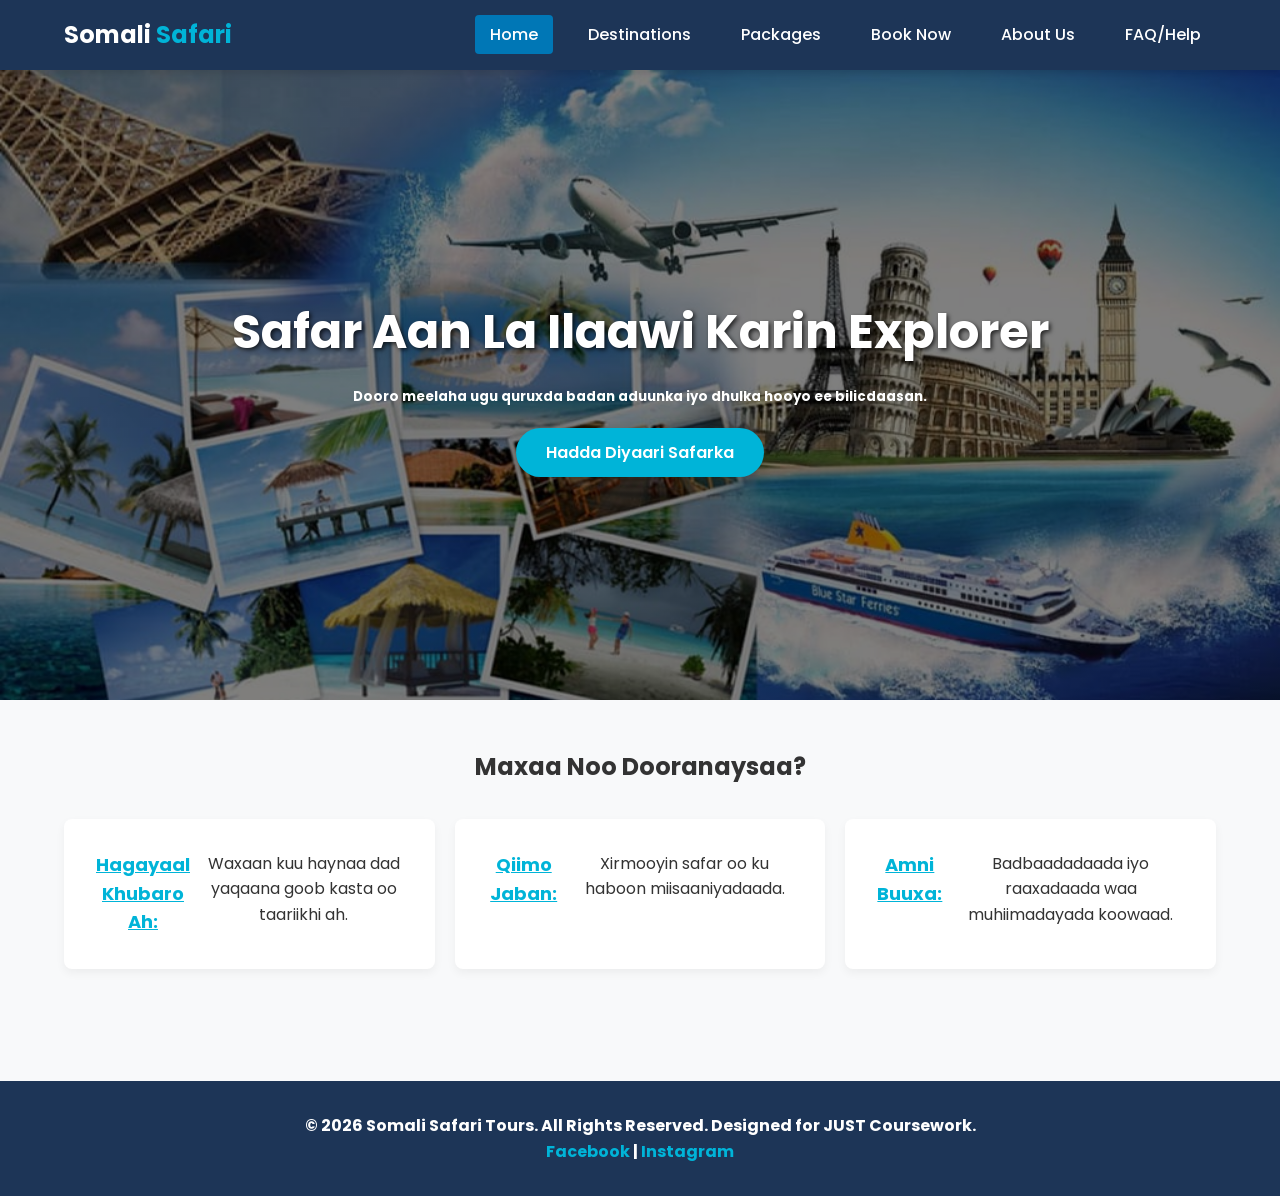
<file: index.html>
<!DOCTYPE html>
<html lang="so">
<head>
    <link rel="stylesheet" href="css/style.css">
    <meta charset="UTF-8">
    <meta name="viewport" content="width=device-width, initial-scale=1.0">
    <meta name="description" content="Ku raca safarada ugu xiisaha badan Soomaaliya iyo daafaha caalamka adigoo isticmaalaya Somali Safari Tours.">
    <title>Somali Safari Tours | Home</title>
    <link rel="icon" type="image/svg+xml" href="images/favicon.svg">
    <!-- Google Fonts -->
    <link rel="preconnect" href="https://fonts.googleapis.com">
    <link rel="preconnect" href="https://fonts.gstatic.com" crossorigin>
    <link href="https://fonts.googleapis.com/css2?family=Poppins:wght@300;400;600;700&family=Roboto:wght@400;500&display=swap" rel="stylesheet">
</head>
<body>

    <!-- Header & Navigation -->
    <header class="main-header">
        <div class="logo">
            <h2>Somali <span>Safari</span></h2>
        </div>
        <nav class="navbar">
            <ul>
                <li><a href="index.html" class="active">Home</a></li>
                <li><a href="gallery.html">Destinations</a></li>
                <li><a href="package.html">Packages</a></li>
                <li><a href="booking.html">Book Now</a></li>
                <li><a href="about.html">About Us</a></li>
                <li><a href="faq.html">FAQ/Help</a></li>
            </ul>
        </nav>
    </header>

    <!-- Main Content -->
    <main>
        <!-- Hero Section -->
        <section class="hero-section">
            <div class="hero-content">
                <h1>Safar Aan La Ilaawi Karin Explorer</h1>
                <p class="trvel"><h5>Dooro meelaha ugu quruxda badan aduunka iyo dhulka hooyo ee bilicdaasan.</h5></p>
                <a href="booking.html" class="btn-primary">Hadda Diyaari Safarka</a>
            </div>
        </section>

        <!-- Features Section (Flexbox) -->
        <section class="features-section">
            <h2>Maxaa Noo Dooranaysaa?</h2>
            <div class="features-container">
                <article class="feature-box">
                    <h3>Hagayaal Khubaro Ah:</h3>
                    <p>Waxaan kuu haynaa dad yaqaana goob kasta oo taariikhi ah.</p>
                </article>
                <article class="feature-box">
                    <h3>Qiimo Jaban:</h3>
                    <p>Xirmooyin safar oo ku haboon miisaaniyadaada.</p>
                </article>
                <article class="feature-box">
                    <h3>Amni Buuxa:</h3>
                    <p>Badbaadadaada iyo raaxadaada waa muhiimadayada koowaad.</p>
                </article>
            </div>
        </section>
    </main>

    <!-- Footer -->
    <footer class="main-footer">
        <p>&copy; 2026 Somali Safari Tours. All Rights Reserved. Designed for JUST Coursework.</p>
        <div class="social-links">
            <a href="https://facebook.com" target="_blank">Facebook</a> | 
            <a href="https://instagram.com" target="_blank">Instagram</a>
        </div>
    </footer>

</body>
</html>
</file>
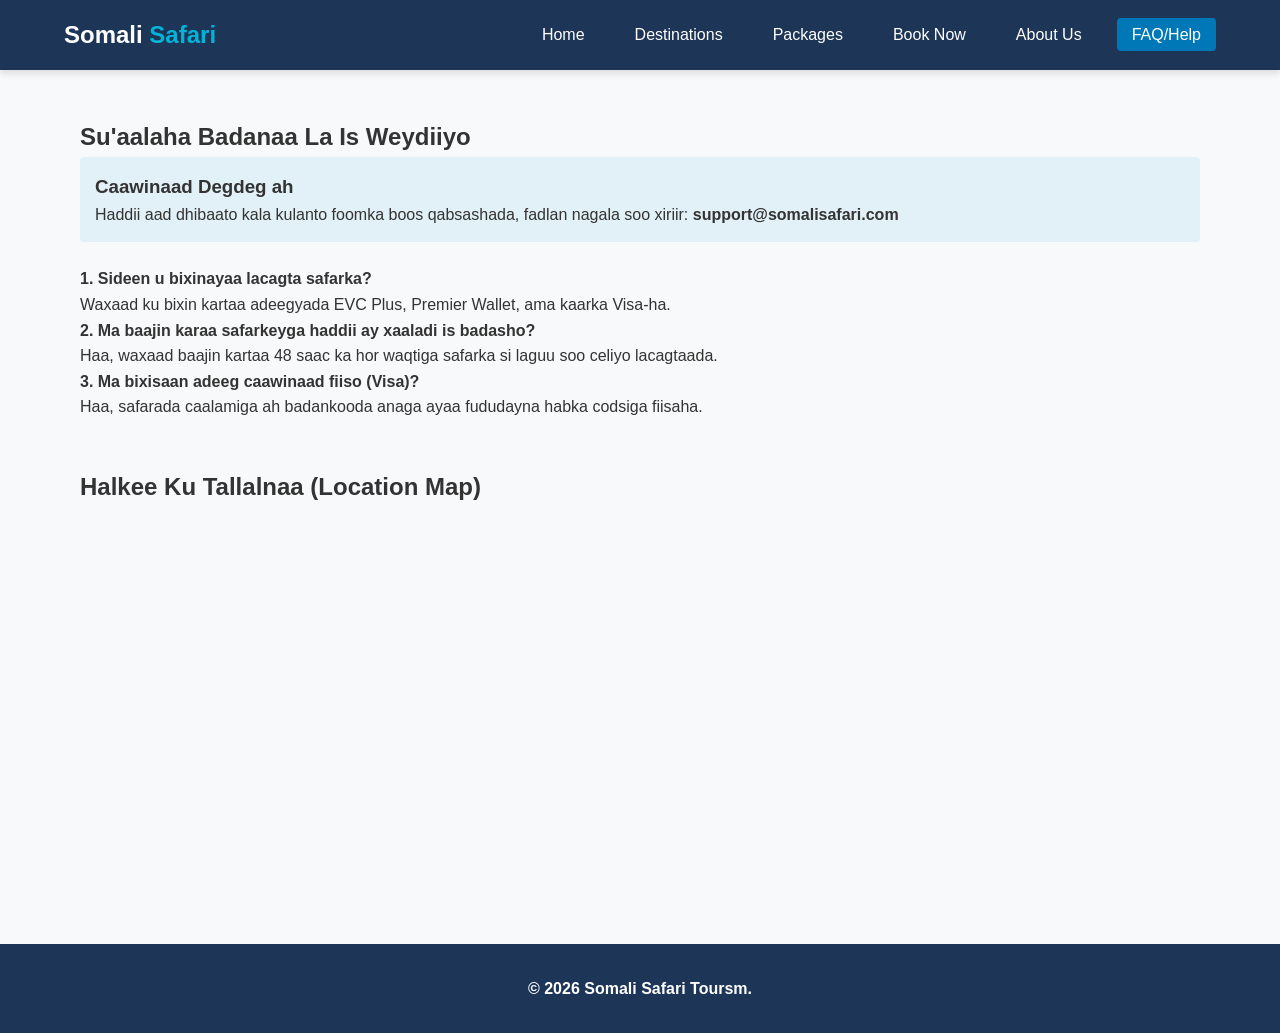
<file: faq.html>
<!DOCTYPE html>
<html lang="so">
<head>
    <link rel="stylesheet" href="css/style.css">
    <meta charset="UTF-8">
    <meta name="viewport" content="width=device-width, initial-scale=1.0">
    <title>FAQ & Help | Somali Safari</title>
    <link rel="icon" type="image/svg+xml" href="images/favicon.svg">
</head>
<body>

    <header class="main-header">
        <div class="logo"><h2>Somali <span>Safari</span></h2></div>
        <nav class="navbar">
            <ul>
                <li><a href="index.html">Home</a></li>
                <li><a href="gallery.html">Destinations</a></li>
                <li><a href="package.html">Packages</a></li>
                <li><a href="booking.html">Book Now</a></li>
                <li><a href="about.html">About Us</a></li>
                <li><a href="faq.html" class="active">FAQ/Help</a></li>
            </ul>
        </nav>
    </header>

    <main class="container">
        <section class="faq-section">
            <h1>Su'aalaha Badanaa La Is Weydiiyo</h1>
            
            <aside class="help-box">
                <h3>Caawinaad Degdeg ah</h3>
                <p>Haddii aad dhibaato kala kulanto foomka boos qabsashada, fadlan nagala soo xiriir: <strong>support@somalisafari.com</strong></p>
            </aside>

            <dl class="faq-list">
                <dt><strong>1. Sideen u bixinayaa lacagta safarka?</strong></dt>
                <dd>Waxaad ku bixin kartaa adeegyada EVC Plus, Premier Wallet, ama kaarka Visa-ha.</dd>

                <dt><strong>2. Ma baajin karaa safarkeyga haddii ay xaaladi is badasho?</strong></dt>
                <dd>Haa, waxaad baajin kartaa 48 saac ka hor waqtiga safarka si laguu soo celiyo lacagtaada.</dd>

                <dt><strong>3. Ma bixisaan adeeg caawinaad fiiso (Visa)?</strong></dt>
                <dd>Haa, safarada caalamiga ah badankooda anaga ayaa fududayna habka codsiga fiisaha.</dd>
            </dl>
        </section>

        <!-- Embedded Google Maps Requirement -->
        <section class="map-section">
            <h2>Halkee Ku Tallalnaa (Location Map)</h2>
            <div class="map-container">
                <iframe src="https://www.google.com/maps/embed?pb=!1m18!1m12!1m3!1d3986.9733246305615!2d45.33230431475514!3d2.044145998510168!2m3!1f0!2f0!3f0!3m2!1i1024!2i768!4f13.1!3m3!1m2!1s0x3d07db053f3605a9%3A0xb35a396b27e8a9f!2sJamhuriya%20University%20of%20Science%20and%20Technology!5e0!3m2!1sen!2sso!4v1700000000000!5m2!1sen!2sso" width="100%" height="350" style="border:0;" allowfullscreen="" loading="lazy"></iframe>
            </div>
        </section>
    </main>

    <footer class="main-footer">
        <p>&copy; 2026 Somali Safari Toursm.</p>
    </footer>

</body>
</html>
</file>
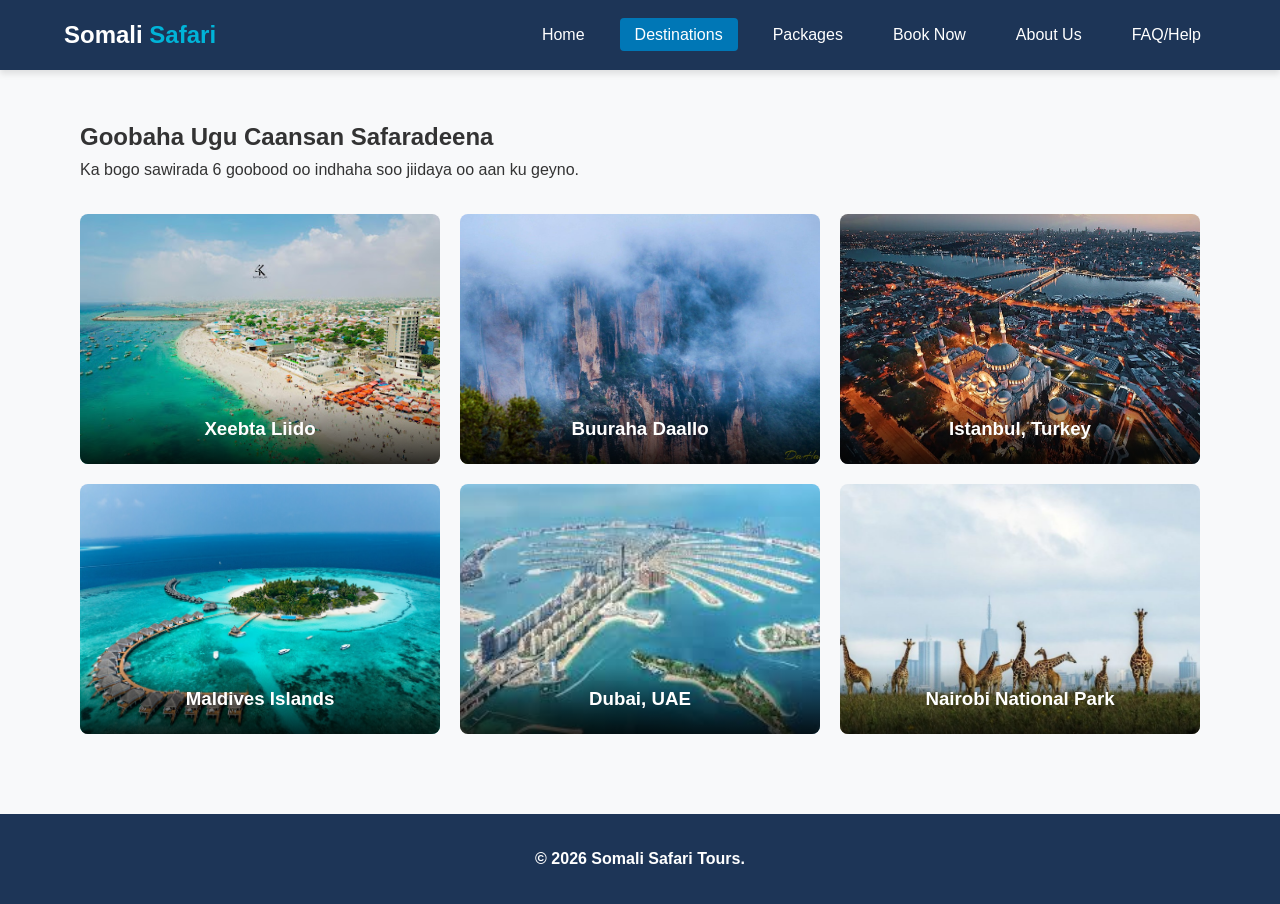
<file: gallery.html>
<!DOCTYPE html>
<html lang="so">
<head>
    <link rel="stylesheet" href="css/style.css">
    <meta charset="UTF-8">
    <meta name="viewport" content="width=device-width, initial-scale=1.0">
    <title>Destinations Gallery | Somali Safari</title>
    <link rel="icon" type="image/svg+xml" href="images/favicon.svg">
</head>
<body>

    <header class="main-header">
        <div class="logo"><h2>Somali <span>Safari</span></h2></div>
        <nav class="navbar">
            <ul>
                <li><a href="index.html">Home</a></li>
                <li><a href="gallery.html" class="active">Destinations</a></li>
                <li><a href="package.html">Packages</a></li>
                <li><a href="booking.html">Book Now</a></li>
                <li><a href="about.html">About Us</a></li>
                <li><a href="faq.html">FAQ/Help</a></li>
            </ul>
        </nav>
    </header>

    <main class="container">
        <section class="gallery-section">
            <h1>Goobaha Ugu Caansan Safaradeena</h1>
            <p>Ka bogo sawirada 6 goobood oo indhaha soo jiidaya oo aan ku geyno.</p>
            
            <!-- CSS Grid Gallery (6 Images) -->
            <div class="image-grid">
                <div class="grid-item">
                    <img src="images/liido.jpg" alt="Xeebta Liido ee Muqdisho">
                    <div class="overlay"><h3>Xeebta Liido</h3></div>
                </div>
                <div class="grid-item">
                    <img src="images/daallo.jpg" alt="Buuraha Daallo ee Sanaag">
                    <div class="overlay"><h3>Buuraha Daallo</h3></div>
                </div>
                <div class="grid-item">
                    <img src="images/turkey.jpg" alt="Magaalada Istanbul ee dalka Turkiga">
                    <div class="overlay"><h3>Istanbul, Turkey</h3></div>
                </div>
                <div class="grid-item">
                    <img src="images/maldives.jpg" alt="Jasiirada Maldives">
                    <div class="overlay"><h3>Maldives Islands</h3></div>
                </div>
                <div class="grid-item">
                    <img src="images/dubai.jpg" alt="Magaalada Dubai habeenkii">
                    <div class="overlay"><h3>Dubai, UAE</h3></div>
                </div>
                <div class="grid-item">
                    <img src="images/nairobi.jpg" alt="Beerta Xayawaanka ee Nairobi">
                    <div class="overlay"><h3>Nairobi National Park</h3></div>
                </div>
            </div>
        </section>
    </main>

    <footer class="main-footer">
        <p>&copy; 2026 Somali Safari Tours.</p>
    </footer>

</body>
</html>
</file>
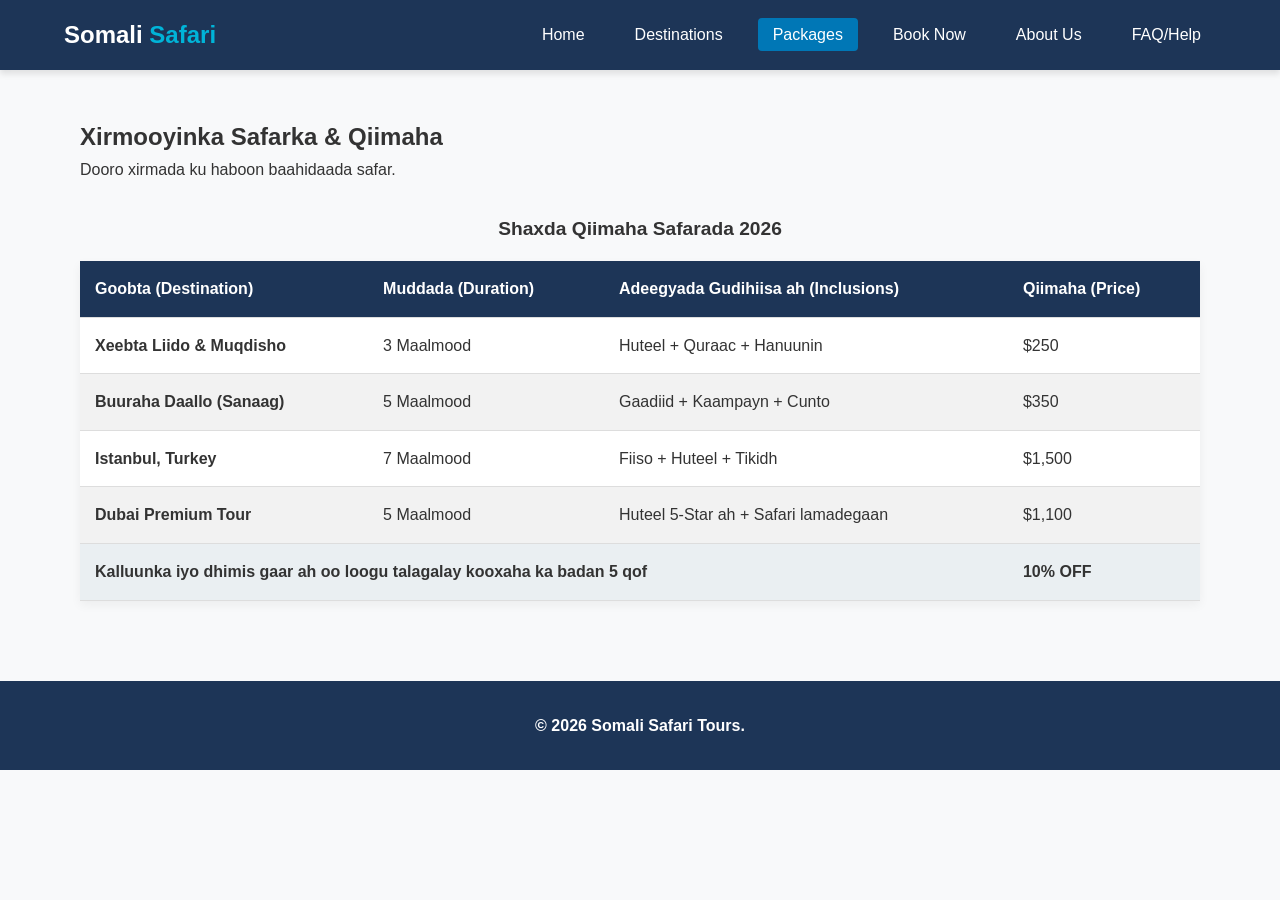
<file: package.html>
<!DOCTYPE html>
<html lang="so">
<head>
    <link rel="stylesheet" href="css/style.css">
    <meta charset="UTF-8">
    <meta name="viewport" content="width=device-width, initial-scale=1.0">
    <title>Tour Packages & Pricing | Somali Safari</title>
    <link rel="icon" type="image/svg+xml" href="images/favicon.svg">
</head>
<style>
    
</style>
<body>

    <header class="main-header">
        <div class="logo"><h2>Somali <span>Safari</span></h2></div>
        <nav class="navbar">
            <ul>
                <li><a href="index.html">Home</a></li>
                <li><a href="gallery.html">Destinations</a></li>
                <li><a href="package.html" class="active">Packages</a></li>
                <li><a href="booking.html">Book Now</a></li>
                <li><a href="about.html">About Us</a></li>
                <li><a href="faq.html">FAQ/Help</a></li>
            </ul>
        </nav>
    </header>

    <main class="container">
        <section class="table-section">
            <h1>Xirmooyinka Safarka & Qiimaha</h1>
            <p>Dooro xirmada ku haboon baahidaada safar.</p>

            <!-- Structured HTML5 Table -->
            <table class="pricing-table">
                <caption>Shaxda Qiimaha Safarada 2026</caption>
                <thead>
                    <tr>
                        <th scope="col">Goobta (Destination)</th>
                        <th scope="col">Muddada (Duration)</th>
                        <th scope="col">Adeegyada Gudihiisa ah (Inclusions)</th>
                        <th scope="col">Qiimaha (Price)</th>
                    </tr>
                </thead>
                <tbody>
                    <tr>
                        <th scope="row">Xeebta Liido & Muqdisho</th>
                        <td>3 Maalmood</td>
                        <td>Huteel + Quraac + Hanuunin</td>
                        <td>$250</td>
                    </tr>
                    <tr>
                        <th scope="row">Buuraha Daallo (Sanaag)</th>
                        <td>5 Maalmood</td>
                        <td>Gaadiid + Kaampayn + Cunto</td>
                        <td>$350</td>
                    </tr>
                    <tr>
                        <th scope="row">Istanbul, Turkey</th>
                        <td>7 Maalmood</td>
                        <td>Fiiso + Huteel + Tikidh</td>
                        <td>$1,500</td>
                    </tr>
                    <tr>
                        <th scope="row">Dubai Premium Tour</th>
                        <td>5 Maalmood</td>
                        <td>Huteel 5-Star ah + Safari lamadegaan</td>
                        <td>$1,100</td>
                    </tr>
                </tbody>
                <tfoot>
                    <tr>
                        <td colspan="3">Kalluunka iyo dhimis gaar ah oo loogu talagalay kooxaha ka badan 5 qof</td>
                        <td><strong>10% OFF</strong></td>
                    </tr>
                </tfoot>
            </table>
        </section>
    </main>

    <footer class="main-footer">
        <p>&copy; 2026 Somali Safari Tours.</p>
    </footer>

</body>
</html>
</file>
<file: css/style.css>
/* ==========================================================================
   1. CSS VARIABLES & ROOT SETTINGS
   ========================================================================== */
:root {
    --primary-color: #0077b6;
    --secondary-color: #00b4d8;
    --dark-color: #1d3557;
    --light-color: #f8f9fa;
    --text-color: #333333;
    --font-main: 'Poppins', sans-serif;
    --font-heading: 'Roboto', sans-serif;
    --transition-smooth: all 0.3s ease;
}

/* Base Styles */
* {
    box-sizing: border-box;
    margin: 0;
    padding: 0;
}

body {
    font-family: var(--font-main);
    color: var(--text-color);
    background-color: var(--light-color);
    line-height: 1.6;
}

.container {
    width: 90%;
    max-width: 1200px;
    margin: 2rem auto;
    padding: 1rem;
}

/* ==========================================================================
   2. HEADER & STICKY NAVIGATION (Flexbox)
   ========================================================================== */
.main-header {
    background-color: var(--dark-color);
    color: #ffffff;
    display: flex;
    justify-content: space-between;
    align-items: center;
    padding: 1rem 5%;
    position: sticky;
    top: 0;
    z-index: 1000;
    box-shadow: 0 4px 6px rgba(0, 0, 0, 0.1);
}

.logo h2 span {
    color: var(--secondary-color);
}

.navbar ul {
    list-style: none;
    display: flex;
}

.navbar ul li {
    margin-left: 20px;
}

.navbar ul li a {
    color: #ffffff;
    text-decoration: none;
    font-weight: 500;
    padding: 8px 15px;
    border-radius: 4px;
    transition: var(--transition-smooth);
}

.navbar ul li a:hover, 
.navbar ul li a.active {
    background-color: var(--primary-color);
    color: #ffffff;
}

/* ==========================================================================
   3. HERO & FEATURES (Home Page)
   ========================================================================== */
.hero-section {
    background: linear-gradient(rgba(0,0,0,0.5), rgba(0,0,0,0.5)), url('../images/travel.jpg') no-repeat center center/cover;
    height: 70vh;
    display: flex;
    justify-content: center;
    align-items: center;
    text-align: center;
    color: #ffffff;
}

.hero-content h1 {
    font-size: 3rem;
    margin-bottom: 1rem;
    text-shadow: 2px 2px 4px rgba(0,0,0,0.7);
}

.btn-primary {
    display: inline-block;
    background-color: var(--secondary-color);
    color: #fff;
    padding: 12px 30px;
    text-decoration: none;
    border-radius: 30px;
    font-weight: 600;
    margin-top: 20px;
    transition: var(--transition-smooth);
    box-shadow: 0 4px 15px rgba(0,0,0,0.2);
}

.btn-primary:hover {
    background-color: var(--primary-color);
    transform: translateY(-3px);
}

.features-section {
    padding: 3rem 5%;
    text-align: center;
}

.features-container {
    display: flex;
    justify-content: space-between;
    gap: 20px;
    margin-top: 2rem;
}

.feature-box {
    display: flex;
    justify-content: center;
    flex: 1;
    background: #ffffff;
    padding: 2rem;
    border-radius: 8px;
    box-shadow: 0 4px 10px rgba(0,0,0,0.05);
    transition: var(--transition-smooth);
    border-color: #00bcd4;
}
.feature-box h3{
    font-size: 18px;
    color: var(--secondary-color);
    margin-right: 15px;
    text-decoration-line: underline;
}
.feature-box:hover {
    transform: translateY(-5px);
    box-shadow: 0 10px 20px rgba(0,0,0,0.1);
}

/* ==========================================================================
   4. IMAGE GALLERY (CSS Grid)
   ========================================================================== */
.image-grid {
    display: grid;
    grid-template-columns: repeat(3, 1fr);
    gap: 20px;
    margin-top: 2rem;
}

.grid-item {
    position: relative;
    overflow: hidden;
    border-radius: 8px;
    height: 250px;
}

.grid-item img {
    width: 100%;
    height: 100%;
    object-fit: cover;
    transition: var(--transition-smooth);
}

.grid-item:hover img {
    transform: scale(1.1);
}

.overlay {
    position: absolute;
    bottom: 0;
    background: linear-gradient(transparent, rgba(0,0,0,0.8));
    width: 100%;
    color: #fff;
    padding: 20px;
    text-align: center;
}

/* ==========================================================================
   5. DATA TABLE STYLING
   ========================================================================== */
.pricing-table {
    width: 100%;
    border-collapse: collapse;
    margin-top: 2rem;
    background: #fff;
    box-shadow: 0 4px 10px rgba(0,0,0,0.05);
}

.pricing-table caption {
    font-size: 1.2rem;
    font-weight: bold;
    margin-bottom: 1rem;
}

.pricing-table th, .pricing-table td {
    padding: 15px;
    text-align: left;
    border-bottom: 1px solid #ddd;
}

.pricing-table thead {
    background-color: var(--dark-color);
    color: #ffffff;
}

/* Zebra Striping & Hover Effect */
.pricing-table tbody tr:nth-child(even) {
    background-color: #f2f2f2;
}

.pricing-table tbody tr:hover {
    background-color: #e2f0f7;
}

.pricing-table tfoot {
    background-color: #eaeff2;
    font-weight: bold;
}

/* ==========================================================================
   6. FORMS (Flexbox Layout)
   ========================================================================== */
.form-container {
    max-width: 700px;
    margin: 3rem auto;
    background: #fff;
    padding: 2rem;
    border-radius: 8px;
    box-shadow: 0 4px 15px rgba(0,0,0,0.1);
}

.styled-form fieldset {
    border: 1px solid #ccc;
    padding: 1.5rem;
    margin-bottom: 1.5rem;
    border-radius: 6px;
}

.styled-form legend {
    font-weight: bold;
    padding: 0 10px;
    color: var(--primary-color);
}

.styled-form label {
    display: block;
    margin-top: 1rem;
    font-weight: 500;
}

.styled-form input[type="text"],
.styled-form input[type="email"],
.styled-form input[type="password"],
.styled-form select,
.styled-form textarea {
    width: 100%;
    padding: 10px;
    margin-top: 5px;
    border: 1px solid #ccc;
    border-radius: 4px;
}

.styled-form input:focus, .styled-form select:focus, .styled-form textarea:focus {
    outline: none;
    border-color: var(--primary-color);
    box-shadow: 0 0 5px rgba(0, 119, 182, 0.3);
}

.radio-group, .checkbox-group {
    display: flex;
    gap: 15px;
    margin-top: 5px;
}

.btn-submit {
    background-color: var(--primary-color);
    color: white;
    border: none;
    padding: 12px 20px;
    width: 100%;
    font-size: 1rem;
    border-radius: 4px;
    cursor: pointer;
    transition: var(--transition-smooth);
}

.btn-submit:hover {
    background-color: var(--dark-color);
}

/* ==========================================================================
   7. TEAM & FAQ STYLING
   ========================================================================== */
.team-grid {
    display: flex;
    gap: 20px;
    margin-top: 2rem;
}

.team-card {
    flex: 1;
    background: #fff;
    padding: 1.5rem;
    border-top: 5px solid var(--secondary-color);
    box-shadow: 0 4px 10px rgba(0,0,0,0.05);
    border-radius: 4px;
}

blockquote {
    font-style: italic;
    background: #e9ecef;
    border-left: 5px solid var(--primary-color);
    padding: 15px;
    margin: 1rem 0;
}

.help-box {
    background-color: #e2f0f7;
    padding: 15px;
    border-radius: 4px;
    margin-bottom: 1.5rem;
}

.map-section {
    margin-top: 3rem;
}

/* ==========================================================================
   8. FOOTER
   ========================================================================== */
.main-footer {
    font-weight: bold;
    background-color: var(--dark-color);
    color: #fff;
    text-align: center;
    padding: 2rem;
    margin-top: 4rem;
}

.social-links a {
    color: var(--secondary-color);
    text-decoration: none;
}

/* ==========================================================================
   9. RESPONSIVE DESIGN (Media Queries)
   ========================================================================== */

/* Tablet View */
@media screen and (max-width: 768px) {
    .main-header {
        flex-direction: column;
        text-align: center;
    }
    .navbar ul {
        margin-top: 1rem;
    }
    .features-container, .team-grid {
        flex-direction: column;
    }
    .image-grid {
        grid-template-columns: repeat(2, 1fr);
    }
}

/* Mobile View */
@media screen and (max-width: 480px) {
    .navbar ul {
        flex-direction: column;
        width: 100%;
    }
    .navbar ul li {
        margin: 5px 0;
    }
    .image-grid {
        grid-template-columns: 1fr;
    }
    .hero-content h1 {
        font-size: 2rem;
    }
}
</file>
